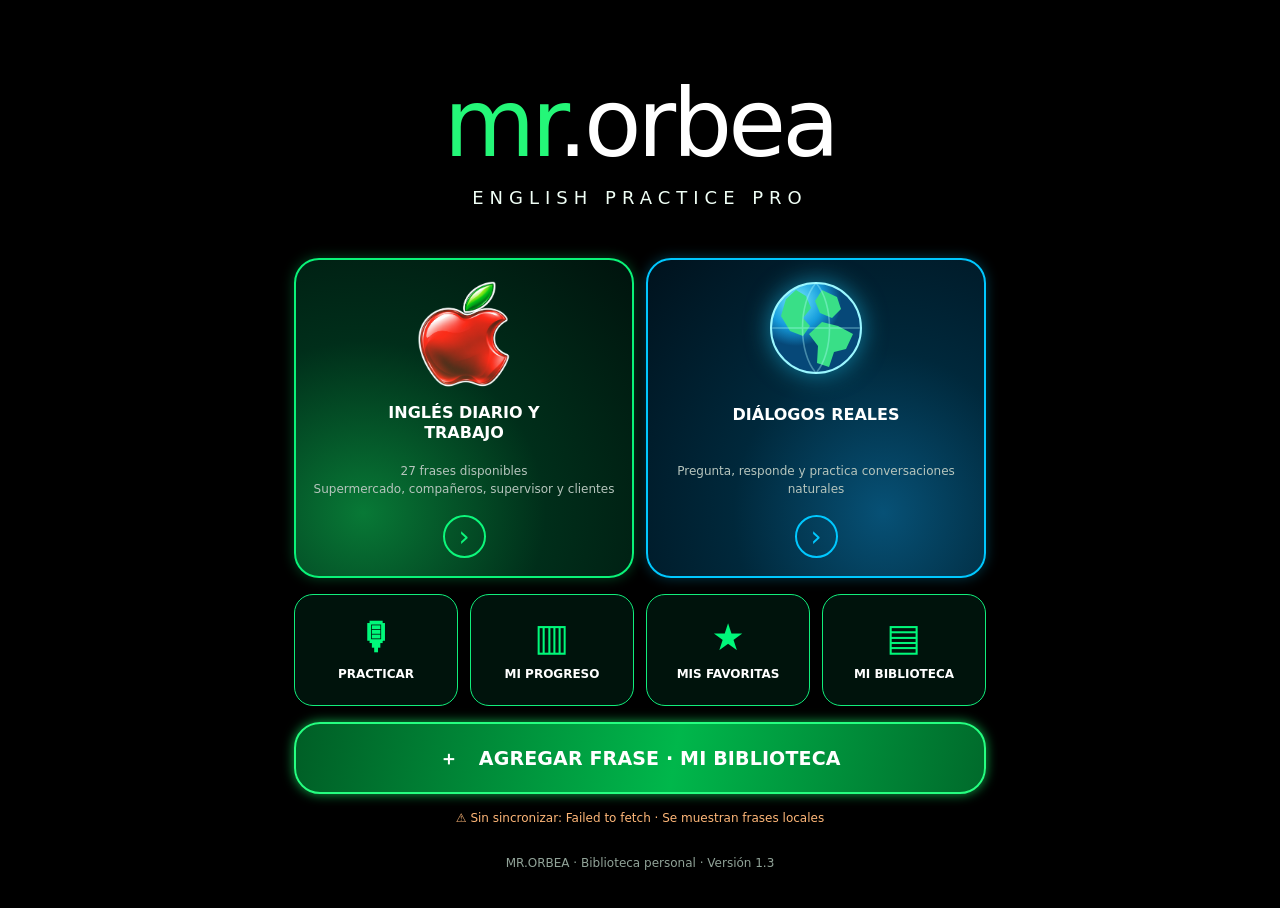
<file: index.html>
<!doctype html><html lang="es"><head><meta charset="utf-8"><meta name="viewport" content="width=device-width,initial-scale=1,viewport-fit=cover"><meta name="theme-color" content="#060b09"><meta name="apple-mobile-web-app-capable" content="yes"><meta name="apple-mobile-web-app-title" content="MR.ORBEA"><link rel="apple-touch-icon" href="apple-touch-icon.png"><link rel="icon" type="image/png" href="ready-icon.png"><link rel="manifest" href="./manifest.webmanifest?v=20261025-dialogos-2"><title>MR.ORBEA · Mi inglés real</title><style>
:root{color-scheme:dark;--bg:#060b09;--panel:#102019;--edge:#31533f;--neon:#39ff88;--muted:#b7c6bc}*{box-sizing:border-box}body{margin:0;background:var(--bg);color:white;font-family:system-ui,-apple-system,Arial,sans-serif}button,select,input{font:inherit}button{cursor:pointer}button,select{border:1px solid var(--edge);background:#193226;color:white;border-radius:12px;padding:13px;min-height:47px}button.primary{background:#138149;border-color:#2ad97a;font-weight:700}button:disabled{opacity:.5}.app{max-width:720px;margin:auto;padding:0 16px 40px}.hero{height:300px;position:relative;overflow:hidden;border-radius:0 0 22px 22px;background:#050505}.hero:before{content:'';position:absolute;inset:0;background:linear-gradient(90deg,#000b,#0002 62%,#0008),linear-gradient(0deg,#060b09 0%,transparent 65%),url('retrato.jpg') center 32%/cover}.heroContent{position:absolute;bottom:20px;left:20px;right:20px}.brand{font-size:37px;font-weight:900;letter-spacing:1px;text-shadow:0 2px 12px #000}.brand span{color:var(--neon)}.subtitle{color:#e1e8e2;font-size:14px}.card{background:var(--panel);border:1px solid var(--edge);border-radius:18px;padding:18px;margin:14px 0}.folder{width:100%;text-align:left;display:flex;align-items:center;gap:14px;padding:20px;margin:12px 0;background:#10251a}.folder .emoji{font-size:32px}.folder strong{font-size:19px;display:block}.folder small{color:var(--muted)}.top{display:flex;align-items:center;gap:10px;margin:16px 0}.back{padding:8px 12px;min-height:40px}.title{font-size:22px;margin:0}.muted{color:var(--muted)}.category{display:block;width:100%;text-align:left;margin:9px 0;padding:16px}.pill{font-size:12px;color:var(--neon);font-weight:700}.phrase{display:block;width:100%;text-align:left;margin:8px 0;padding:14px}.phrase small{display:block;color:var(--muted);margin-top:6px}.english{font-size:24px;line-height:1.35}.pron{font-style:italic;color:#8decb6;line-height:1.5}.grid{display:grid;grid-template-columns:1fr 1fr;gap:10px}label{display:block;margin:14px 0 6px;color:var(--muted)}select{width:100%}.status{background:#20372b;padding:12px;border-radius:10px;min-height:45px}.score{font-size:76px;font-weight:900;text-align:center;color:var(--neon);text-shadow:0 0 16px #39ff8877}.score.mid{color:#eaff4d}.score.low{color:#ff9954}.center{text-align:center}.empty{border:1px dashed #52755f;border-radius:12px;padding:16px;color:var(--muted)}[hidden]{display:none!important}footer{font-size:12px;color:#91a398;text-align:center;margin-top:22px}#heard{overflow-wrap:anywhere}.count{color:var(--neon);font-size:13px}input{width:100%;padding:13px;background:#102019;border:1px solid var(--edge);border-radius:10px;color:white} @media(min-width:600px){.hero{height:380px}.hero:before{background-position:center 28%}}

:root{--bg:#000;--panel:#031a13;--edge:#087f4c;--neon:#0df77b;--muted:#b6c5bd}
body{background:#000}.app{max-width:720px;padding:0 14px 38px}
.hero{height:auto;aspect-ratio:996/690;background:#000 url('portada.jpg') center top/100% 100% no-repeat;border-radius:0;}
.hero:before,.heroContent{display:none!important}
#home>p:first-child{display:none}
.folder{position:relative;display:flex;flex-direction:column;justify-content:center;align-items:center;text-align:center;gap:8px;min-height:250px;padding:18px 12px;border-radius:25px;border:2px solid #0af378;background:radial-gradient(ellipse at 20% 80%,#087936 0%,#002e1a 48%,#00130d 100%);box-shadow:0 0 13px #00f9794a;margin:0}
.folder.special{border-color:#00c8ff;background:radial-gradient(ellipse at 70% 80%,#075176,#00283b 45%,#00121d 100%);box-shadow:0 0 13px #00c8ff4a}
.folder .emoji{font-size:45px;line-height:1.2}.folder strong{font-size:19px;line-height:1.25;text-transform:uppercase;max-width:190px;margin:auto}.folder small{display:block;margin-top:10px;font-size:12px;line-height:1.5}.folder .go{border:2px solid currentColor;border-radius:50%;width:43px;height:43px;display:grid;place-items:center;font-size:28px;margin-top:8px;color:var(--neon)}.folder.special .go{color:#00c8ff}
.homefolders{display:grid;grid-template-columns:1fr 1fr;gap:12px;margin:4px 0 18px}.bottomnav{display:grid;grid-template-columns:repeat(4,minmax(0,1fr));gap:8px}.bottomnav button{min-height:100px;padding:12px 3px;border:1px solid #09d96b;background:#00130c;border-radius:17px;display:flex;flex-direction:column;align-items:center;justify-content:center;gap:8px;font-size:10px;font-weight:700}.bottomnav .navicon{font-size:28px;color:#00f87a}
#home .card{display:none}.score{color:#39ff88;text-shadow:0 0 15px #39ff88aa;font-variant-numeric:tabular-nums}
@media(min-width:600px){.hero{height:auto;aspect-ratio:996/690;background-position:center top}.folder{min-height:260px}}
@media(max-width:380px){.folder{min-height:228px;padding:12px 7px}.folder strong{font-size:16px}.folder small{font-size:11px}.bottomnav button{font-size:9px}}
.folder .emoji{font-size:35px}.folder strong{font-size:16px;max-width:200px}.folder{gap:9px}.catmanage{display:flex;align-items:center;gap:7px;justify-content:space-between;margin:10px 0}.catmanage span{flex:1;min-width:0}.catmanage button{font-size:12px;padding:8px;min-height:36px}textarea{width:100%;background:#102019;border:1px solid var(--edge);color:white;border-radius:10px;padding:12px;font:inherit}
.addphrase-home{display:block;width:100%;margin:12px 0 8px;min-height:54px;border:1px solid #5dffe0;border-radius:14px;background:linear-gradient(110deg,#29bca6,#4bd8c6);color:#fff;font-size:15px;font-weight:800;letter-spacing:.15px;text-align:center;box-shadow:0 2px 14px #00ffb133}
.addphrase-home:focus-visible{outline:3px solid white;outline-offset:3px}
.logo-petes{display:flex;align-items:center;justify-content:center;width:112px;height:72px;max-width:100%;background:#fff;border-radius:13px;padding:5px;box-shadow:0 3px 15px #0007}.logo-petes img{width:100%;height:100%;object-fit:contain}.petes-fallback{color:#b41e25;font-size:21px;font-weight:1000;line-height:1;letter-spacing:-1px}.petes-fallback small{display:block;color:#238541;font-size:10px;letter-spacing:1px;margin-top:4px}.logo-world{display:block;width:85px;height:85px;filter:drop-shadow(0 0 12px #1ccfff88)}.logo-world svg{display:block;width:100%;height:100%}@media(max-width:380px){.logo-petes{width:95px;height:64px}.logo-world{width:70px;height:70px}}
/* MR.ORBEA 2026-10-22: portada sin fotografia, globo PNG raster y texto centrado. */
header#hero.hero{height:auto!important;aspect-ratio:auto!important;min-height:310px;display:flex!important;flex-direction:column;align-items:center;justify-content:center;gap:8px;overflow:hidden;margin:0 auto 8px;padding:24px 16px 22px;background:#000!important;text-align:center;border-radius:0}
header#hero.hero:before{display:none!important;content:none!important}
header#hero.hero[hidden]{display:none!important}
#hero .orbea-identity{width:100%;display:block;position:relative;z-index:2;text-align:center}
#hero .orbea-identity-logo{font-size:clamp(37px,8vw,54px);line-height:1.13;letter-spacing:-2.1px;font-weight:300;color:#fff;white-space:nowrap}
#hero .orbea-identity-logo span{color:#24f778}
#hero .orbea-identity-subtitle{margin-top:7px;font-size:clamp(10px,2.25vw,15px);font-weight:450;letter-spacing:clamp(1.5px,.5vw,3.5px);color:#f0fff6;text-align:center}
#hero .orbea-earth-image{display:block;position:relative;z-index:1;width:min(62vw,210px);max-width:210px;height:195px;object-fit:contain;filter:drop-shadow(0 0 17px rgba(24,183,255,.30))}
@media(max-width:380px){header#hero.hero{min-height:290px;padding:18px 9px}#hero .orbea-earth-image{width:180px;height:175px}}
</style><style> .logo-apple{display:flex;align-items:center;justify-content:center;width:118px;height:116px;max-width:100%;background:transparent;flex-shrink:0}.logo-apple img{display:block;width:100%;height:100%;object-fit:contain;mix-blend-mode:screen}.folder .logo-world{width:100px;height:100px}.addphrase-home{background:linear-gradient(100deg,#005e26,#00b74b 55%,#006a2b);border:2px solid #25ff80;border-radius:26px;box-shadow:0 0 12px #16ff70aa;color:white;font-size:15px;min-height:62px}@media(max-width:380px){.logo-apple{width:95px;height:96px}.folder .logo-world{width:78px;height:78px}}</style><style id="ready-vertical-responsive">
/* Layout vertical móvil: controles grandes y accesibles, sin modificar lógica */
#home{width:100%}
.homefolders{gap:12px;margin:8px 0 16px}
.bottomnav{display:grid;grid-template-columns:repeat(2,minmax(0,1fr));gap:12px}
.bottomnav button{min-height:112px;padding:16px 10px;font-size:14px;line-height:1.25;gap:9px;border:1.5px solid #11ed7b;border-radius:19px}
.bottomnav .navicon{font-size:37px;line-height:1.1}
.addphrase-home{min-height:72px;font-size:clamp(13px,3.8vw,19px);margin-top:16px;padding:13px 9px;line-height:1.3}
@media(max-width:599px){
 .app{max-width:470px;padding:0 13px 28px}
 .hero{width:100%;aspect-ratio:996/690;background-size:contain;background-position:center top;margin:0 auto 8px}
 .homefolders{grid-template-columns:repeat(2,minmax(0,1fr));gap:10px}
 .folder{min-height:310px;padding:16px 8px;gap:8px;border-radius:23px}
 .folder strong{font-size:clamp(14px,3.9vw,19px);max-width:100%}
 .folder small{font-size:clamp(10px,2.8vw,12px);line-height:1.35;margin-top:4px}
 .folder .go{width:41px;height:41px;min-height:41px;margin-top:5px}
 .logo-apple{width:min(32vw,142px);height:min(32vw,142px)}
 .folder .logo-world{width:min(29vw,130px);height:min(29vw,130px)}
 .bottomnav button{min-height:112px;font-size:14px}
}
@media(max-width:360px){.folder{min-height:290px;padding:12px 6px}.folder strong{font-size:14px}.folder small{font-size:10px}.bottomnav button{min-height:106px;font-size:12px}.bottomnav .navicon{font-size:33px}}
@media(min-width:600px){.bottomnav{grid-template-columns:repeat(4,minmax(0,1fr))}.bottomnav button{font-size:12px;min-height:112px}}

/* MR.ORBEA - propuesta de portada oficial: revisión privada, sin cambios funcionales */
header#hero.hero{min-height:250px;padding:66px 12px 35px;gap:0}
#hero .orbea-identity-logo{font-size:clamp(58px,12.3vw,94px);font-weight:300;letter-spacing:-3.8px;line-height:1.08}
#hero .orbea-identity-subtitle{font-size:clamp(11px,2.6vw,18px);letter-spacing:clamp(2px,.65vw,6px);margin-top:13px}
@media(max-width:380px){header#hero.hero{min-height:225px;padding:55px 5px 22px}#hero .orbea-identity-logo{font-size:clamp(50px,12vw,64px);letter-spacing:-2.7px}}
</style><style id="dialog-compact-v1">
/* Compact mobile dialogue: one-glance phrase and actions; preserve the approved cover */
#extras:has(#dialogCorrect) #extraBody{display:flex;flex-direction:column;gap:8px;padding-bottom:88px}
#extras:has(#dialogCorrect) #extraBody>.card{margin:0;padding:12px 14px;border-radius:16px}
#extras:has(#dialogCorrect) #extraBody>p.muted{margin:2px 0 4px;font-size:13px;line-height:1.3}
#extras:has(#dialogCorrect) #extraBody>.card:first-of-type{padding:14px 16px}
#extras:has(#dialogCorrect) #extraBody>.card:first-of-type h2{font-size:clamp(20px,5.1vw,27px);line-height:1.24;margin:10px 0}
#extras:has(#dialogCorrect) #extraBody>.card:first-of-type p{font-size:15px;line-height:1.35;margin:7px 0}
#extras:has(#dialogCorrect) #extraBody>.card small{font-size:12px}
#extras:has(#dialogCorrect) #extraBody button{min-height:42px;padding:8px 10px;font-size:14px;line-height:1.25}
#extras:has(#dialogCorrect) #extraBody .grid{gap:8px}
#extras:has(#dialogCorrect) #extraBody #dialogCorrect,#extras:has(#dialogCorrect) #extraBody #dialogBernardo{font-weight:600}
#extras:has(#dialogCorrect) #extraBody #dialogCorrect+.muted{display:none}
#extras:has(#dialogCorrect) #extraBody>.card:has(#dialogCorrect)>p.muted{display:none}
#extras:has(#dialogCorrect) #extraBody>.card:has(#dialogListen){display:grid;grid-template-columns:minmax(0,1fr) 115px;gap:8px;align-items:center}
#extras:has(#dialogCorrect) #extraBody>.card:has(#dialogListen)>.grid{grid-column:1}
#extras:has(#dialogCorrect) #extraBody>.card:has(#dialogListen)>label{display:none}
#extras:has(#dialogCorrect) #extraBody #dialogSpeed{grid-column:2;grid-row:1;min-width:0;width:100%;font-size:13px;padding:8px 4px;height:42px}
#extras:has(#dialogCorrect) #extraBody>.card:has(#dialogSpanishToggle){display:flex;flex-wrap:wrap;gap:8px 14px;font-size:13px}
#extras:has(#dialogCorrect) #extraBody>.card:has(#dialogSpanishToggle) label{margin:0}
#extras:has(#dialogCorrect) #extraBody>.grid:last-child{position:sticky;bottom:6px;z-index:12;background:#07150f;border:1px solid #31533f;border-radius:14px;padding:7px;box-shadow:0 0 18px #000b}
#extras:has(#dialogCorrect) #extraBody #dialogCorrectionPanel textarea{width:100%;min-height:52px;font-size:15px}
@media(max-width:380px){#extras:has(#dialogCorrect) #extraBody>.card{padding:9px 10px}#extras:has(#dialogCorrect) #extraBody button{font-size:12px;padding:7px 5px}#extras:has(#dialogCorrect) #extraBody>.card:has(#dialogListen){grid-template-columns:minmax(0,1fr) 95px}}
</style></head><body><main class="app"><header class="hero" id="hero" aria-label="MR.ORBEA English Practice PRO"><div class="orbea-identity"><div class="orbea-identity-logo"><span>mr</span>.orbea</div><div class="orbea-identity-subtitle">ENGLISH PRACTICE PRO</div></div></header><section id="home"><div class="homefolders"><button class="folder" onclick="showWork()"><span class="emoji logo-apple" aria-hidden="true"><img src="manzana-ready.png" alt=""></span><strong>Inglés diario y trabajo</strong><small>39 frases aprobadas<br>Supermercado, compañeros, supervisor y clientes</small><span class="go">›</span></button><button class="folder special" onclick="showSpecial()"><span class="emoji logo-world" aria-hidden="true"><svg viewBox="0 0 100 100" xmlns="http://www.w3.org/2000/svg" role="img"><defs><radialGradient id="earthgrad" cx="28%" cy="20%"><stop stop-color="#76edff"/><stop offset=".6" stop-color="#159bdc"/><stop offset="1" stop-color="#064878"/></radialGradient></defs><circle cx="50" cy="50" r="45" fill="url(#earthgrad)" stroke="#9bf7ff" stroke-width="2"/><path d="M30 12l10 6 5 12-8 10 7 8-7 10-13-5-9-15 5-17zm26 0 15 7 4 12-9 9-12-5-5-12zm16 36 15 8-7 15-12 3-5 15-12-4 1-17-9-12 13-12z" fill="#39df87"/><path d="M6 50h88M50 5c-18 20-18 70 0 90M50 5c18 20 18 70 0 90" fill="none" stroke="#b5ffff" stroke-opacity=".36" stroke-width="1.6"/></svg></span><strong>Diálogos reales</strong><small>Pregunta, responde y practica conversaciones naturales</small><span class="go">›</span></button></div><nav class="bottomnav" aria-label="Accesos"><button onclick="showWork()"><span class="navicon">🎙</span>PRACTICAR</button><button onclick="showProgress()"><span class="navicon">▥</span>MI PROGRESO</button><button onclick="showFavorites()"><span class="navicon">★</span>MIS FAVORITAS</button><button onclick="showLibrary()"><span class="navicon">▤</span>MI BIBLIOTECA</button></nav><button class="addphrase-home" type="button" onclick="openEditor(null,'work')">＋ &nbsp; AGREGAR FRASE · MI BIBLIOTECA</button></section><section id="extras" hidden><div class="top"><button class="back" onclick="home()">← Inicio</button><h1 class="title" id="extraTitle"></h1></div><div class="card" id="extraBody"></div></section><section id="work" hidden><div class="top"><button class="back" onclick="home()">← Inicio</button><h1 class="title">Inglés diario y trabajo</h1></div><input id="search" placeholder="Buscar una frase o categoría…" oninput="renderList()"><p class="count" id="count"></p><div id="list"></div></section><section id="special" hidden><div class="top"><button class="back" onclick="home()">← Inicio</button><h1 class="title">Inglés especializado</h1></div><div id="categories"></div></section><section id="practice" hidden><div class="top"><button class="back" id="return" onclick="showWork()">← Frases</button><h1 class="title">Entrenador</h1></div><div class="card"><div class="pill" id="number"></div><h2 class="english" id="english"></h2><p class="pron" id="pron"></p><p class="muted" id="spanish"></p></div><div class="card"><div class="grid"><button class="primary" id="play">▶ Escuchar</button><button id="stop">■ Detener</button></div><label for="repeat">Repeticiones</label><select id="repeat"><option value="1">1 vez</option><option value="3">3 veces</option><option value="5">5 veces</option><option value="10">10 veces</option><option value="0">Continuamente (hasta detener)</option></select><label for="speed">Velocidad</label><select id="speed"><option value="0.75">Lenta</option><option value="0.9" selected>Normal</option><option value="1.05">Rápida</option></select><p class="status" id="status" role="status">Listo para escuchar.</p></div><div class="card"><h2>🎙️ Mi pronunciación</h2><button class="primary" id="mic">🎙️ Hablar y evaluarme</button><p id="heard"></p><div id="score" aria-live="polite"></div><p class="muted" style="font-size:12px">El porcentaje mide coincidencia de palabras reconocidas, no la precisión del acento. El micrófono necesita permiso y compatibilidad del navegador.</p></div></section><footer>MR.ORBEA · Biblioteca personal · Versión 1.3</footer></main><script>
let phrases=[{"id": 1, "en": "Morning, Grande! How's it going?", "es": "¡Buenos días, Grande! ¿Cómo estás?", "pron": "Mórnin, Grande! Jáuz it góuin?", "cat": "Trabajo", "folder": "work"}, {"id": 2, "en": "What do you need me to do?", "es": "¿Qué necesitas que haga?", "pron": "Uát du yu níid mi tu dú?", "cat": "Trabajo", "folder": "work"}, {"id": 3, "en": "Let me get a cart.", "es": "Déjame traer un carrito.", "pron": "Let mi guét a kart.", "cat": "Trabajo", "folder": "work"}, {"id": 4, "en": "Where's Grande?", "es": "¿Dónde está Grande?", "pron": "Uérz Grande?", "cat": "Trabajo", "folder": "work"}, {"id": 5, "en": "How can I help you?", "es": "¿Cómo puedo ayudarte?", "pron": "Jáu ken ai jélp yu?", "cat": "Trabajo", "folder": "work"}, {"id": 6, "en": "Let me check the price.", "es": "Déjame revisar el precio.", "pron": "Let mi chek de práis.", "cat": "Trabajo", "folder": "work"}, {"id": 7, "en": "Grande, I want to tell you about a problem in aisle six.", "es": "Grande, quiero comentarte un problema en el pasillo seis.", "pron": "Grande, ai uánt tu tel yu abáut a próblem in áil siks.", "cat": "Trabajo", "folder": "work"}, {"id": 8, "en": "I'm going to place the order for...", "es": "Voy a hacer el pedido de...", "pron": "Aim góuin tu pléis di órder for...", "cat": "Trabajo", "folder": "work"}, {"id": 9, "en": "Wait a second, I'll get a scanner!", "es": "Espera un segundo, voy a traer un escáner.", "pron": "Uéit a sékend, ail guét a skáner.", "cat": "Trabajo", "folder": "work"}, {"id": 10, "en": "I'll just order enough to fill it.", "es": "Solo voy a pedir lo suficiente para llenarlo.", "pron": "Ail yast órder ináf tu fil it.", "cat": "Trabajo", "folder": "work"}, {"id": 11, "en": "Grande, Hilario wants me to translate for you.", "es": "Grande, Hilario quiere que te traduzca.", "pron": "Grande, Jilário uánts mi tu transléit for yu.", "cat": "Trabajo", "folder": "work"}, {"id": 12, "en": "He needs to ask you if he can leave early on Saturday.", "es": "Necesita preguntarte si puede salir temprano el sábado.", "pron": "Ji níids tu ask yu if ji ken líiv érli on sáterdei.", "cat": "Trabajo", "folder": "work"}, {"id": 13, "en": "He has a personal matter.", "es": "Tiene un asunto personal.", "pron": "Ji jaz a pérsonal máter.", "cat": "Trabajo", "folder": "work"}, {"id": 14, "en": "He has to pick up his car from the mechanic.", "es": "Tiene que recoger su carro del mecánico.", "pron": "Ji jas tu pik áp jis kar from de mekánik.", "cat": "Trabajo", "folder": "work"}, {"id": 15, "en": "I want to check how we put the red stickers on the shelves.", "es": "Quiero revisar cómo ponemos las etiquetas rojas en los estantes.", "pron": "Ai uánt tu chek jáu ui put de red stíkers on de shelvz.", "cat": "Trabajo", "folder": "work"}, {"id": 16, "en": "Can you help me? I have a lot of products.", "es": "¿Puedes ayudarme? Tengo muchos productos.", "pron": "Ken yu jélp mi? Ai jav a lát ov pródakts.", "cat": "Trabajo", "folder": "work"}, {"id": 17, "en": "Can you send someone to help me? I have a lot of products.", "es": "¿Puedes enviar a alguien a ayudarme? Tengo muchos productos.", "pron": "Ken yu send sámuan tu jélp mi? Ai jav a lát ov pródakts.", "cat": "Trabajo", "folder": "work"}, {"id": 18, "en": "Have you seen Mike?", "es": "¿Has visto a Mike?", "pron": "Jav yu sín Máik?", "cat": "Trabajo", "folder": "work"}, {"id": 19, "en": "Sorry, I'm on my lunch break.", "es": "Perdón, estoy en mi descanso de almuerzo.", "pron": "Sóri, aim on mai lanch bréik.", "cat": "Trabajo", "folder": "work"}, {"id": 20, "en": "This product is new. I'm going to make some space.", "es": "Este producto es nuevo. Voy a hacerle espacio.", "pron": "Dis pródakt is niú. Aim góuin tu méik sam spéis.", "cat": "Trabajo", "folder": "work"}, {"id": 21, "en": "I'm going to work up front.", "es": "Voy a trabajar al frente.", "pron": "Aim góuin tu uérk ap fránt.", "cat": "Trabajo", "folder": "work"}, {"id": 22, "en": "He called everyone up front.", "es": "Él llamó a todos al frente.", "pron": "Ji kóld évriuan ap fránt.", "cat": "Trabajo", "folder": "work"}, {"id": 23, "en": "I didn't do that!", "es": "¡Yo no hice eso!", "pron": "Ai dídent dú dat!", "cat": "Trabajo", "folder": "work"}, {"id": 24, "en": "KEHY is here. I need someone to help me load the carts.", "es": "Llegó KEHY. Necesito que alguien me ayude a cargar los carritos.", "pron": "Kíji is jíer. Ai níid sámuan tu jélp mi lóud de karts.", "cat": "Trabajo", "folder": "work"}, {"id": 25, "en": "Why do I have to load all the carts by myself?", "es": "¿Por qué tengo que cargar todos los carritos yo solo?", "pron": "Uái du ai jáv tu lóud ol de karts bai maisélf?", "cat": "Trabajo", "folder": "work"}, {"id": 26, "en": "I'm going to put this one over there and that one here. What do you think?", "es": "Voy a poner este allá y ese aquí. ¿Qué te parece?", "pron": "Aim góuin tu put dis uan óuver der and dat uan jíer. Uát du yu zink?", "cat": "Trabajo", "folder": "work"}, {"id": 29, "en": "I went to downtown Chicago yesterday.", "es": "El día de ayer me fui al centro de Chicago.", "pron": "Ai uént tu dáuntaun Shikágo yésterdei.", "cat": "Vida cotidiana", "folder": "work"}];const ids=['home','work','special','practice','extras'];let current=null,run=0,done=0,fromSpecial=false;function show(id){closeRecognition();stop(false);ids.forEach(x=>document.getElementById(x).hidden=x!==id);document.getElementById('hero').hidden=id!=='home';window.scrollTo(0,0)}function home(){show('home')}function showProgress(){document.getElementById('extraTitle').textContent='Mi progreso';let scores=phrases.map(p=>({p,score:localStorage.getItem('mrorbea-score-'+p.id)})).filter(x=>x.score!==null);document.getElementById('extraBody').innerHTML='<p>'+phrases.length+' frases aprobadas · '+scores.length+' frases evaluadas en este dispositivo.</p>'+scores.map(x=>'<p>Frase '+String(x.p.id).padStart(3,'0')+': <strong style="color:#39ff88">'+x.score+'%</strong></p>').join('');show('extras')}function showFavorites(){document.getElementById('extraTitle').textContent='Mis favoritas';document.getElementById('extraBody').innerHTML='<p>Selecciona las frases que deseas practicar desde Inglés diario y trabajo. La función para guardar favoritas estará disponible en una próxima versión.</p>';show('extras')}function showSettings(){document.getElementById('extraTitle').textContent='Ajustes';document.getElementById('extraBody').innerHTML=`<p>La velocidad y las repeticiones se ajustan dentro de cada frase.</p><p>Para usar el micrófono, permite el acceso cuando el navegador lo solicite.</p><h3>Biblioteca Supabase</h3><p class=muted>Conecta tus frases usando solamente la URL del proyecto y la clave publicable. Nunca introduzcas una clave secreta.</p><label>URL del proyecto Supabase</label><input id=sbUrl placeholder="https://tu-proyecto.supabase.co"><label>Clave publicable (sb_publishable_... o anon)</label><input id=sbKey type=password placeholder="sb_publishable_..."><p><button class=primary onclick=saveSupabase()>Guardar y sincronizar</button></p><p class=status id=sbStatus>Las frases incluidas en la aplicación siguen disponibles sin conexión.</p>`;document.getElementById('sbUrl').value=localStorage.getItem('mrorbea-sb-url')||'';document.getElementById('sbKey').value=localStorage.getItem('mrorbea-sb-key')||'';show('extras')}function showWork(){renderList();show('work')}function showSpecial(){document.getElementById('categories').innerHTML=['🍽️ Restaurante','🏦 Banco y pagos','🏥 Salud y farmacia','🛍️ Compras','🇺🇸 Trámites en Estados Unidos','➕ Nuevas categorías'].map(x=>'<div class="category empty">'+x+'<br><small>Preparada para incorporar tus frases</small></div>').join('');show('special')}function renderList(){let q=document.getElementById('search').value.toLowerCase().trim();let filtered=phrases.filter(p=>[p.en,p.es,p.cat,String(p.id)].join(' ').toLowerCase().includes(q));document.getElementById('count').textContent=filtered.length+' frases';document.getElementById('list').innerHTML=filtered.map(p=>'<button class="phrase" data-id="'+p.id+'"><span class="pill">FRASE '+String(p.id).padStart(3,'0')+' · '+p.cat+'</span><br><strong>'+p.en.replaceAll('&','&amp;').replaceAll('<','&lt;')+'</strong><small>'+p.es+'</small></button>').join('')||'<p class="empty">No hay frases con esa búsqueda.</p>';document.querySelectorAll('.phrase').forEach(el=>el.onclick=()=>openPhrase(Number(el.dataset.id)))}function openPhrase(id){current=phrases.find(x=>x.id===id);document.getElementById('number').textContent='FRASE '+String(id).padStart(3,'0')+' · APROBADA · '+current.cat;document.getElementById('english').textContent=current.en;document.getElementById('spanish').textContent=current.es;document.getElementById('pron').textContent=current.pron;document.getElementById('heard').textContent='';document.getElementById('score').textContent='';document.getElementById('status').textContent='Listo para escuchar.';show('practice')}
function stop(message=true){run++;if('speechSynthesis'in window)speechSynthesis.cancel();if(message&&document.getElementById('status'))document.getElementById('status').textContent='Detenido.'}document.getElementById('stop').onclick=()=>stop();document.getElementById('play').onclick=()=>{if(!current)return;if(!('speechSynthesis'in window)){document.getElementById('status').textContent='Este navegador no admite voz automática.';return}stop();const id=run;done=0;const max=Number(document.getElementById('repeat').value),rate=Number(document.getElementById('speed').value);function next(){if(id!==run)return;if(max&&done>=max){document.getElementById('status').textContent='Repeticiones terminadas.';return}done++;const u=new SpeechSynthesisUtterance(current.en);u.lang='en-US';u.rate=rate;const voices=speechSynthesis.getVoices();u.voice=voices.find(v=>v.lang==='en-US')||voices.find(v=>v.lang.startsWith('en'))||null;u.onstart=()=>document.getElementById('status').textContent='Reproduciendo '+done+(max?' de '+max:' · continuo');u.onend=()=>{if(id===run)setTimeout(next,500)};u.onerror=e=>{if(id===run)document.getElementById('status').textContent='Audio: '+e.error};speechSynthesis.speak(u)}next()};
let activeRecognition=null;let recognitionWatchdog=null;
function closeRecognition(){if(recognitionWatchdog){clearTimeout(recognitionWatchdog);recognitionWatchdog=null}if(activeRecognition){const r=activeRecognition;activeRecognition=null;try{r.onresult=null;r.onerror=null;r.onend=null;r.abort()}catch(e){}}const b=document.getElementById('mic');if(b){b.disabled=false;b.textContent='🎙️ Hablar y evaluarme'}}
window.addEventListener('pagehide',closeRecognition);
document.addEventListener('visibilitychange',()=>{if(document.hidden)closeRecognition()});
const SR=window.SpeechRecognition||window.webkitSpeechRecognition;document.getElementById('mic').onclick=()=>{if(activeRecognition){closeRecognition();return}if(!current)return;if(!SR){document.getElementById('score').textContent='Reconocimiento de voz no disponible en este navegador.';return}stop(false);const target=current.en;let rec=new SR();activeRecognition=rec;rec.lang='en-US';rec.interimResults=false;rec.continuous=false;rec.maxAlternatives=1;const btn=document.getElementById('mic');btn.disabled=false;btn.textContent='■ Detener micrófono';document.getElementById('score').textContent='Escuchando una sola frase…';rec.onresult=e=>{if(activeRecognition!==rec)return;const said=e.results[0][0].transcript;document.getElementById('heard').textContent='Escuché: '+said;const norm=s=>s.toLowerCase().replace(/[^a-z ]/g,'').split(/\s+/).filter(Boolean);const a=norm(target),b=norm(said);let prev=Array(b.length+1).fill(0),curr;for(let i=1;i<=a.length;i++){curr=[0];for(let j=1;j<=b.length;j++)curr[j]=a[i-1]===b[j-1]?prev[j-1]+1:Math.max(prev[j],curr[j-1]);prev=curr}const pct=Math.round(100*prev[b.length]/Math.max(a.length,b.length,1));document.getElementById('score').innerHTML='<div class="score '+(pct>=85?'':pct>=60?'mid':'low')+'">'+pct+'%</div><p class="center muted">Coincidencia de palabras reconocidas</p>';try{localStorage.setItem('mrorbea-score-'+current.id,String(pct))}catch(e){}closeRecognition()};rec.onerror=e=>{if(activeRecognition!==rec)return;document.getElementById('score').textContent='Micrófono: '+e.error+'. Revisa permisos.';closeRecognition()};rec.onend=()=>{if(activeRecognition===rec)closeRecognition()};try{rec.start();recognitionWatchdog=setTimeout(()=>{if(activeRecognition===rec){document.getElementById('score').textContent='Tiempo de escucha terminado. Pulsa para intentarlo de nuevo.';closeRecognition()}},12000)}catch(e){closeRecognition();document.getElementById('score').textContent='No se pudo activar el micrófono.'}};

function saveSupabase(){const url=document.getElementById('sbUrl').value.trim().replace(/\/+$/,'');const key=document.getElementById('sbKey').value.trim();const status=document.getElementById('sbStatus');if(!/^https:\/\/[a-z0-9-]+\.supabase\.co$/i.test(url)||!key||key.startsWith('sb_secret_')||key.startsWith('service_role')){status.textContent='Introduce una URL válida y una clave publicable, nunca secreta.';return}localStorage.setItem('mrorbea-sb-url',url);localStorage.setItem('mrorbea-sb-key',key);status.textContent='Conectando…';syncSupabase().then(n=>status.textContent='Sincronizadas '+n+' frases desde Supabase.').catch(e=>status.textContent='No se pudo sincronizar: '+e.message+'. Siguen disponibles las frases locales.')}
async function syncSupabase(){const url=localStorage.getItem('mrorbea-sb-url'),key=localStorage.getItem('mrorbea-sb-key');if(!url||!key)throw Error('Configura Supabase en Ajustes');const response=await fetch(url+'/rest/v1/phrases?select=id,spanish,english,pronunciation,category,approved,folder&approved=eq.true&order=id.asc',{headers:{apikey:key,Authorization:'Bearer '+key}});if(!response.ok)throw Error('HTTP '+response.status+' (revisa Data API, RLS y permisos SELECT)');const rows=await response.json();if(!Array.isArray(rows))throw Error('Respuesta inesperada');const valid=rows.filter(p=>Number.isInteger(Number(p.id))&&p.english&&p.spanish).map(p=>({id:Number(p.id),en:p.english,es:p.spanish,pron:p.pronunciation||'',cat:p.category||'Trabajo',folder:p.folder==='special'?'special':'work'}));if(!valid.length)throw Error('La consulta no devolvió frases aprobadas');phrases=valid;document.querySelector('.folder small').innerHTML=phrases.length+' frases aprobadas<br>Supermercado, compañeros, supervisor y clientes';if(!document.getElementById('work').hidden)renderList();return valid.length}
if(localStorage.getItem('mrorbea-sb-url')&&localStorage.getItem('mrorbea-sb-key'))syncSupabase().catch(e=>console.warn('Supabase no disponible; se usa biblioteca local:',e.message));
</script><script>/* MR.ORBEA v1.2 - local editable library; Supabase remains read-only */
const MKEY='mrorbea-v12-edits';
let edits={added:[],hidden:[],changes:{},categories:['Restaurante','Banco y pagos','Salud y farmacia','Compras','Trámites en Estados Unidos','Viajes']};
try{Object.assign(edits,JSON.parse(localStorage.getItem(MKEY)||'{}'))}catch(e){}
const basePhrases=phrases.map(p=>({...p}));let serverPhrases=null, activeFolder='work', activeCategory='', sortMode='new', favoritesOnly=false;
function safe(s){return String(s??'').replace(/[&<>"']/g,c=>({'&':'&amp;','<':'&lt;','>':'&gt;','"':'&quot;',"'":'&#39;'}[c]))}
function saveEdits(){localStorage.setItem(MKEY,JSON.stringify(edits));applyEdits()}
function applyEdits(){const source=serverPhrases||basePhrases;let map=new Map(source.map(p=>[String(p.id),{...p,...(edits.changes[String(p.id)]||{}),...(serverPhrases?{cat:p.cat,folder:p.folder}:{})}]));edits.added.forEach(p=>map.set(String(p.id),{...p,...(edits.changes[String(p.id)]||{})}));phrases=[...map.values()].filter(p=>!edits.hidden.includes(String(p.id)));if(!document.getElementById('work').hidden)renderList();if(!document.getElementById('special').hidden)showSpecial();document.querySelector('.folder small').innerHTML=phrases.filter(p=>(p.folder||'work')==='work').length+' frases disponibles<br>Supermercado, compañeros, supervisor y clientes'}
function setSortMode(value){sortMode=value;renderList()}
const oldSync=syncSupabase;syncSupabase=async function(){let n=await oldSync();serverPhrases=phrases.map(p=>({...p}));applyEdits();return n};
const work=document.getElementById('work'), special=document.getElementById('special');
const tools=document.createElement('div');tools.className='card';tools.innerHTML='<div class="grid"><button onclick="openEditor()" class="primary">＋ Nueva frase</button><button onclick="manageCategories()">⚙ Categorías</button></div><label>Ordenar frases</label><select id="sortMode" onchange="setSortMode(this.value)"><option value="new">Más recientes primero</option><option value="old">Más antiguas primero</option><option value="az">A–Z (inglés)</option><option value="za">Z–A (inglés)</option></select><label>Categoría</label><select id="workCategory" onchange="activeCategory=this.value;renderList()"><option value="">Todas las categorías</option></select>';
work.insertBefore(tools,document.getElementById('search'));
const oldOpen=openPhrase;openPhrase=function(id){oldOpen(id);document.getElementById('return').onclick=()=>activeFolder==='special'?showSpecialCategory(activeCategory):showWork();document.getElementById('favoriteBtn').textContent=isFav(id)?'★ Quitar favorita':'☆ Guardar favorita'};
const favoriteBtn=document.createElement('button');favoriteBtn.id='favoriteBtn';favoriteBtn.className='primary';favoriteBtn.style.width='100%';favoriteBtn.textContent='☆ Guardar favorita';favoriteBtn.onclick=()=>{if(!current)return;let key='mrorbea-fav-'+current.id;localStorage.setItem(key,isFav(current.id)?'0':'1');favoriteBtn.textContent=isFav(current.id)?'★ Quitar favorita':'☆ Guardar favorita'};
const phraseCard=document.getElementById('english').closest('.card');phraseCard.appendChild(favoriteBtn);
const editControls=document.createElement('div');editControls.className='grid';editControls.innerHTML='<button onclick="openEditor(current)">✎ Editar / mover</button><button onclick="deletePhrase()">🗑 Eliminar</button>';phraseCard.appendChild(editControls);
function isFav(id){return localStorage.getItem('mrorbea-fav-'+id)==='1'}
showFavorites=function(){favoritesOnly=true;activeFolder='work';document.getElementById('extraTitle').textContent='Mis favoritas';let arr=phrases.filter(p=>isFav(p.id));document.getElementById('extraBody').innerHTML=arr.length?arr.map(p=>'<button class="phrase" onclick="openPhrase('+JSON.stringify(p.id).replaceAll('"','&quot;')+')"><strong>'+safe(p.en)+'</strong><small>'+safe(p.es)+'</small></button>').join(''):'<p>Todavía no tienes frases favoritas. Abre una frase y pulsa ☆ Guardar favorita.</p>';show('extras')};
showWork=function(){favoritesOnly=false;activeFolder='work';activeCategory='';renderList();show('work')};
function listBy(folder,cat){let q=document.getElementById('search').value.toLowerCase().trim();return phrases.filter(p=>(p.folder||'work')===folder&&(!cat||p.cat===cat)&&(!q||[p.en,p.es,p.cat,String(p.id)].join(' ').toLowerCase().includes(q))).sort((a,b)=>sortMode==='az'?a.en.localeCompare(b.en):sortMode==='za'?b.en.localeCompare(a.en):sortMode==='old'?Number(a.id)-Number(b.id):Number(b.id)-Number(a.id))}
renderList=function(){const cats=[...new Set(phrases.filter(p=>(p.folder||'work')==='work').map(p=>p.cat))].sort();const sel=document.getElementById('workCategory');sel.innerHTML='<option value="">Todas las categorías</option>'+cats.map(c=>'<option value="'+safe(c)+'">'+safe(c)+'</option>').join('');sel.value=activeCategory;const arr=listBy('work',activeCategory);document.getElementById('count').textContent=arr.length+' frases';document.getElementById('list').innerHTML=arr.map(p=>'<button class="phrase" data-id="'+safe(p.id)+'"><span class="pill">FRASE '+safe(String(p.id).padStart(3,'0'))+' · '+safe(p.cat)+'</span><br><strong>'+safe(p.en)+'</strong><small>'+safe(p.es)+'</small></button>').join('')||'<p class="empty">No hay frases en esta selección.</p>';document.querySelectorAll('#list .phrase').forEach(el=>el.onclick=()=>openPhrase(Number(el.dataset.id)))};
showSpecial=function(){activeFolder='special';const cats=[...new Set([...edits.categories,...phrases.filter(p=>p.folder==='special').map(p=>p.cat)])].filter(Boolean);document.getElementById('categories').innerHTML=cats.map(c=>'<button class="category" data-cat="'+safe(c)+'">📁 '+safe(c)+' <small>· '+phrases.filter(p=>p.folder==='special'&&p.cat===c).length+' frases</small></button>').join('');document.querySelectorAll('#categories .category').forEach(el=>el.onclick=()=>showSpecialCategory(el.dataset.cat));show('special')};
function showSpecialCategory(cat){activeFolder='special';activeCategory=cat;document.getElementById('extraTitle').textContent=cat;const arr=phrases.filter(p=>p.folder==='special'&&p.cat===cat).sort((a,b)=>Number(b.id)-Number(a.id));document.getElementById('extraBody').innerHTML='<button class="primary" onclick="openEditor(null,\'special\',activeCategory)">＋ Agregar frase</button>'+(arr.length?arr.map(p=>'<button class="phrase" data-id="'+safe(p.id)+'"><strong>'+safe(p.en)+'</strong><small>'+safe(p.es)+'</small></button>').join(''):'<p>Esta categoría está vacía. Agrega tu primera frase.</p>');document.querySelectorAll('#extraBody .phrase').forEach(el=>el.onclick=()=>openPhrase(Number(el.dataset.id)));show('extras')}
function openEditor(p=null,folder=null,cat=null){const editing=!!p;const chosen=folder||(p?.folder||activeFolder||'work');document.getElementById('extraTitle').textContent=editing?'Editar frase':'Nueva frase';const nextId=Math.max(28,...phrases.map(p=>Number(p.id)||0))+1;document.getElementById('extraBody').innerHTML='<label>Inglés</label><textarea id="editEn" rows="2"></textarea><label>Español</label><textarea id="editEs" rows="2"></textarea><label>Pronunciación (opcional)</label><input id="editPron"><label>Carpeta</label><select id="editFolder" onchange="updateEditCats()"><option value="work">Inglés diario y trabajo</option><option value="special">Inglés especializado</option></select><label for="editCat">Categoría · selecciona una existente</label><select id="editCat" onchange="toggleNewCategory()"></select><div id="newCategoryBox" hidden><label for="newCategoryInput">Nombre de la nueva categoría</label><input id="newCategoryInput" placeholder="Escribe una nueva categoría"></div><div class="grid" style="margin-top:16px"><button class="primary" onclick="commitEditor('+JSON.stringify(p?.id??null)+')">Guardar frase</button><button onclick="'+(chosen==='special'?'showSpecial()':'showWork()')+'">Cancelar</button></div><p class="muted">Las modificaciones se guardan en este dispositivo. Supabase se consulta en modo lectura; no se modifican sus registros.</p>';
document.getElementById('editEn').value=p?.en||'';document.getElementById('editEs').value=p?.es||'';document.getElementById('editPron').value=p?.pron||'';document.getElementById('editFolder').value=chosen;updateEditCats(cat||p?.cat||(chosen==='special'?'Restaurante':'Trabajo'));show('extras')}
function updateEditCats(preferred){
 const folder=document.getElementById('editFolder').value,sel=document.getElementById('editCat');
 const previous=preferred||sel.value;
 const cats=[...new Set([...phrases.filter(p=>(p.folder||'work')===folder).map(p=>p.cat),...edits.added.filter(p=>p.folder===folder).map(p=>p.cat),...(folder==='special'?edits.categories:[])].filter(Boolean))].sort((a,b)=>a.localeCompare(b,'es'));
 if(!cats.length)cats.push(folder==='special'?'Restaurante':'Trabajo');
 sel.innerHTML=cats.map(c=>'<option value="'+safe(c)+'">'+safe(c)+'</option>').join('')+'<option value="__new__">＋ Crear nueva categoría…</option>';
 if(cats.includes(previous))sel.value=previous;else sel.value=cats[0];
 toggleNewCategory();
}
function toggleNewCategory(){const box=document.getElementById('newCategoryBox');if(box)box.hidden=document.getElementById('editCat').value!=='__new__'}
function commitEditor(id){let en=document.getElementById('editEn').value.trim(),es=document.getElementById('editEs').value.trim(),pron=document.getElementById('editPron').value.trim(),folder=document.getElementById('editFolder').value,cat=(document.getElementById('editCat').value==='__new__'?document.getElementById('newCategoryInput').value:document.getElementById('editCat').value).trim();if(!en||!es||!cat){alert('Completa inglés, español y categoría.');return}let patch={en,es,pron,folder,cat};if(id===null){let next=Math.max(28,...phrases.map(p=>Number(p.id)||0))+1;edits.added.push({id:next,...patch})}else{edits.changes[String(id)]={...(edits.changes[String(id)]||{}),...patch}}if(folder==='special'&&!edits.categories.includes(cat))edits.categories.push(cat);saveEdits();folder==='special'?showSpecialCategory(cat):showWork()}
function deletePhrase(){if(!current||!confirm('¿Ocultar esta frase en este dispositivo? La biblioteca Supabase no se borrará.'))return;let id=String(current.id);edits.hidden.push(id);edits.added=edits.added.filter(p=>String(p.id)!==id);saveEdits();current=null;activeFolder==='special'?showSpecial():showWork()}
function showLibrary(){document.getElementById('extraTitle').textContent='Mi biblioteca';document.getElementById('extraBody').innerHTML='<div class="grid"><button class="primary" onclick="openEditor(null,\'work\')">＋ Nueva frase</button><button onclick="manageCategories()">📁 Categorías</button><button onclick="showWork()">Inglés diario</button><button onclick="showSpecial()">Inglés especializado</button></div><p class="muted">Gestiona tus frases y categorías. Los cambios se guardan en este dispositivo.</p><button onclick="showSettings()">⚙ Configuración y Supabase</button>';show('extras')}
function manageCategories(){document.getElementById('extraTitle').textContent='Administrar categorías';const cats=[...new Set([...edits.categories,...phrases.map(p=>p.cat)])].filter(Boolean).sort();document.getElementById('extraBody').innerHTML='<label>Nueva categoría</label><input id="newCat" placeholder="Nombre de la categoría"><button class="primary" onclick="addCategory()">＋ Crear categoría</button><p class="muted">Para mover frases entre categorías, abre una frase y pulsa Editar / mover.</p>'+cats.map(c=>'<div class="catmanage"><span>📁 '+safe(c)+'</span><button data-action="rename" data-cat="'+safe(c)+'">Renombrar</button><button data-action="delete" data-cat="'+safe(c)+'">Eliminar</button></div>').join('');document.querySelectorAll('.catmanage button').forEach(b=>b.onclick=()=>categoryAction(b.dataset.action,b.dataset.cat));show('extras')}
function categoryAction(action,cat){if(action==='rename'){let name=prompt('Nuevo nombre de categoría',cat)?.trim();if(!name||name===cat)return;phrases.filter(p=>p.cat===cat).forEach(p=>{edits.changes[String(p.id)]={...(edits.changes[String(p.id)]||{}),cat:name}});edits.added.forEach(p=>{if(p.cat===cat)p.cat=name});edits.categories=edits.categories.map(c=>c===cat?name:c);if(!edits.categories.includes(name))edits.categories.push(name)}else{if(phrases.some(p=>p.cat===cat)){alert('Mueve primero las frases de esta categoría antes de eliminarla.');return}if(!confirm('¿Eliminar la categoría '+cat+'?'))return;edits.categories=edits.categories.filter(c=>c!==cat)}saveEdits();manageCategories()}
function addCategory(){let cat=document.getElementById('newCat').value.trim();if(!cat)return;if(!edits.categories.includes(cat))edits.categories.push(cat);saveEdits();manageCategories()}
applyEdits();
</script><script>
/* MR.ORBEA v1.4: transferencia revisable desde ChatGPT, sin credenciales secretas */
function chatTransfer(){
 document.getElementById('extraTitle').textContent='ChatGPT ↔ Mi biblioteca';
 document.getElementById('extraBody').innerHTML=`<p class="muted">Aquí puedes incorporar frases aprobadas en ChatGPT. Se guardan en este navegador; no se envían automáticamente a Supabase.</p>
 <label>Frases aprobadas en formato JSON</label><textarea id="chatJson" rows="9" style="width:100%;min-height:160px;background:#0d1713;color:#e5fff0;border:1px solid #375849;border-radius:12px;padding:12px" placeholder='[{"id":30,"en":"...","es":"...","pron":"...","cat":"Trabajo","folder":"work"}]'></textarea>
 <div class="grid"><button class="primary" onclick="previewChatImport()">Revisar frases</button><button onclick="exportChatPhrases()">Exportar copia de seguridad</button></div><div id="chatPreview" class="muted"></div>`;
 show('extras');
}
let pendingChat=[];
function previewChatImport(){
 const area=document.getElementById('chatPreview');let rows;
 try{rows=JSON.parse(document.getElementById('chatJson').value.trim());if(!Array.isArray(rows))rows=[rows];if(!rows.length||rows.length>500)throw Error('Se requieren entre 1 y 500 frases');
 const seen=new Set();pendingChat=rows.map((r,i)=>{let id=Number(r.id);if(!Number.isSafeInteger(id)||id<1||seen.has(id))throw Error('Número duplicado o incorrecto en frase '+(i+1));seen.add(id);let en=String(r.en??r.english??'').trim(),es=String(r.es??r.spanish??'').trim();if(!en||!es)throw Error('Falta inglés o español en frase '+id);return {id,en,es,pron:String(r.pron??r.pronunciation??'').trim(),cat:String(r.cat??r.category??'Trabajo').trim()||'Trabajo',folder:r.folder==='special'?'special':'work'};});
 }catch(e){pendingChat=[];area.textContent='Error: '+e.message;return}
 const collisions=pendingChat.filter(p=>phrases.some(q=>String(q.id)===String(p.id)));
 area.innerHTML='<p><strong>'+pendingChat.length+' frases listas para revisar.</strong> '+collisions.length+' números ya existen y se actualizarán si confirmas.</p>'+pendingChat.slice(0,12).map(p=>'<p><b>#'+safe(p.id)+'</b> '+safe(p.en)+'<br><small>'+safe(p.es)+'</small></p>').join('')+(pendingChat.length>12?'<p>… y '+(pendingChat.length-12)+' más</p>':'')+'<button class="primary" onclick="confirmChatImport()">Confirmar incorporación</button>';
}
function confirmChatImport(){if(!pendingChat.length)return;for(const p of pendingChat){const id=String(p.id),idx=edits.added.findIndex(x=>String(x.id)===id);if(idx>=0)edits.added[idx]=p;else if((serverPhrases||basePhrases).some(x=>String(x.id)===id))edits.changes[id]={...(edits.changes[id]||{}),...p};else edits.added.push(p);edits.hidden=edits.hidden.filter(x=>x!==id)}let n=pendingChat.length;pendingChat=[];saveEdits();document.getElementById('chatPreview').innerHTML='<p>Se incorporaron '+n+' frases en este dispositivo. Haz una copia de seguridad para conservarlas.</p><button onclick="showLibrary()">Ir a Mi biblioteca</button>'}
function exportChatPhrases(){const data=JSON.stringify([...phrases].sort((a,b)=>Number(a.id)-Number(b.id)),null,2),blob=new Blob([data],{type:'application/json'}),url=URL.createObjectURL(blob),a=document.createElement('a');a.href=url;a.download='MR_ORBEA_frases_respaldo.json';a.click();setTimeout(()=>URL.revokeObjectURL(url),1000)}
const oldShowLibrary=showLibrary;
showLibrary=function(){oldShowLibrary();const body=document.getElementById('extraBody');const b=document.createElement('button');b.className='primary';b.textContent='↔ Importar frases aprobadas desde ChatGPT';b.onclick=chatTransfer;body.prepend(b)};
</script>
<script>
/* MR.ORBEA: sincronización verificable. No altera la interfaz ni los micrófonos. */
(()=>{
  const PROJECT_URL='https://ozkkircclomersxhksub.supabase.co';
  const PUBLIC_KEY='sb_publishable_pkTqDmKnHQk3sPw9qzQi7g_-GWW0-vl';
  localStorage.setItem('mrorbea-sb-url',PROJECT_URL);
  localStorage.setItem('mrorbea-sb-key',PUBLIC_KEY);
  const note=document.createElement('div');
  note.id='mrorbea-sync-note';
  note.setAttribute('role','status');
  note.style.cssText='text-align:center;color:#b9d1c5;font-size:12px;padding:9px 10px';
  note.textContent='Sincronización: comprobando…';
  const footer=document.querySelector('footer');
  if(footer)footer.insertAdjacentElement('beforebegin',note);
  else document.querySelector('.app')?.appendChild(note);
  let pending=null;
  async function refreshApproved(){
    if(pending)return pending;
    pending=(async()=>{
      note.textContent='Sincronización: consultando Supabase…';
      try{
        const count=await syncSupabase();
        // Unir registros remotos y frases locales sin duplicar IDs.
        const combined=new Map(basePhrases.map(p=>[String(p.id),p]));
        (serverPhrases||[]).forEach(p=>combined.set(String(p.id),p));
        serverPhrases=[...combined.values()];
        applyEdits();
        const time=new Date().toLocaleTimeString('es-US',{hour:'numeric',minute:'2-digit'});
        note.textContent='✓ Supabase verificado · '+count+' frases aprobadas · '+time;
        note.style.color='#38e88c';
        document.dispatchEvent(new CustomEvent('mrorbea-sync',{detail:{count,ok:true}}));
        return count;
      }catch(err){
        note.textContent='⚠ Sin sincronizar: '+err.message+' · Se muestran frases locales';
        note.style.color='#ffb778';
        document.dispatchEvent(new CustomEvent('mrorbea-sync',{detail:{ok:false,error:err.message}}));
        return null;
      }finally{pending=null}
    })();
    return pending;
  }
  window.mrOrbeaSync=refreshApproved;
  refreshApproved();
  setInterval(()=>{if(!document.hidden)refreshApproved()},30000);
  document.addEventListener('visibilitychange',()=>{if(!document.hidden)refreshApproved()});
  window.addEventListener('focus',refreshApproved);
  const oldShowWork=showWork;
  showWork=function(){oldShowWork();refreshApproved()};
  const oldShowSpecial=showSpecial;
  showSpecial=function(){oldShowSpecial();refreshApproved()};
})();
</script>
<script src="./dialogues.js?v=20261026-local-approve-v3"></script>
<script>
/* Update installed MR.ORBEA without altering the approved design. */
if('serviceWorker' in navigator){
  navigator.serviceWorker.register('./sw.js?v=20261026-bernardo-fix2',{updateViaCache:'none'}).then(r=>r.update()).catch(()=>{});
}
</script>
</body></html>
</file>
